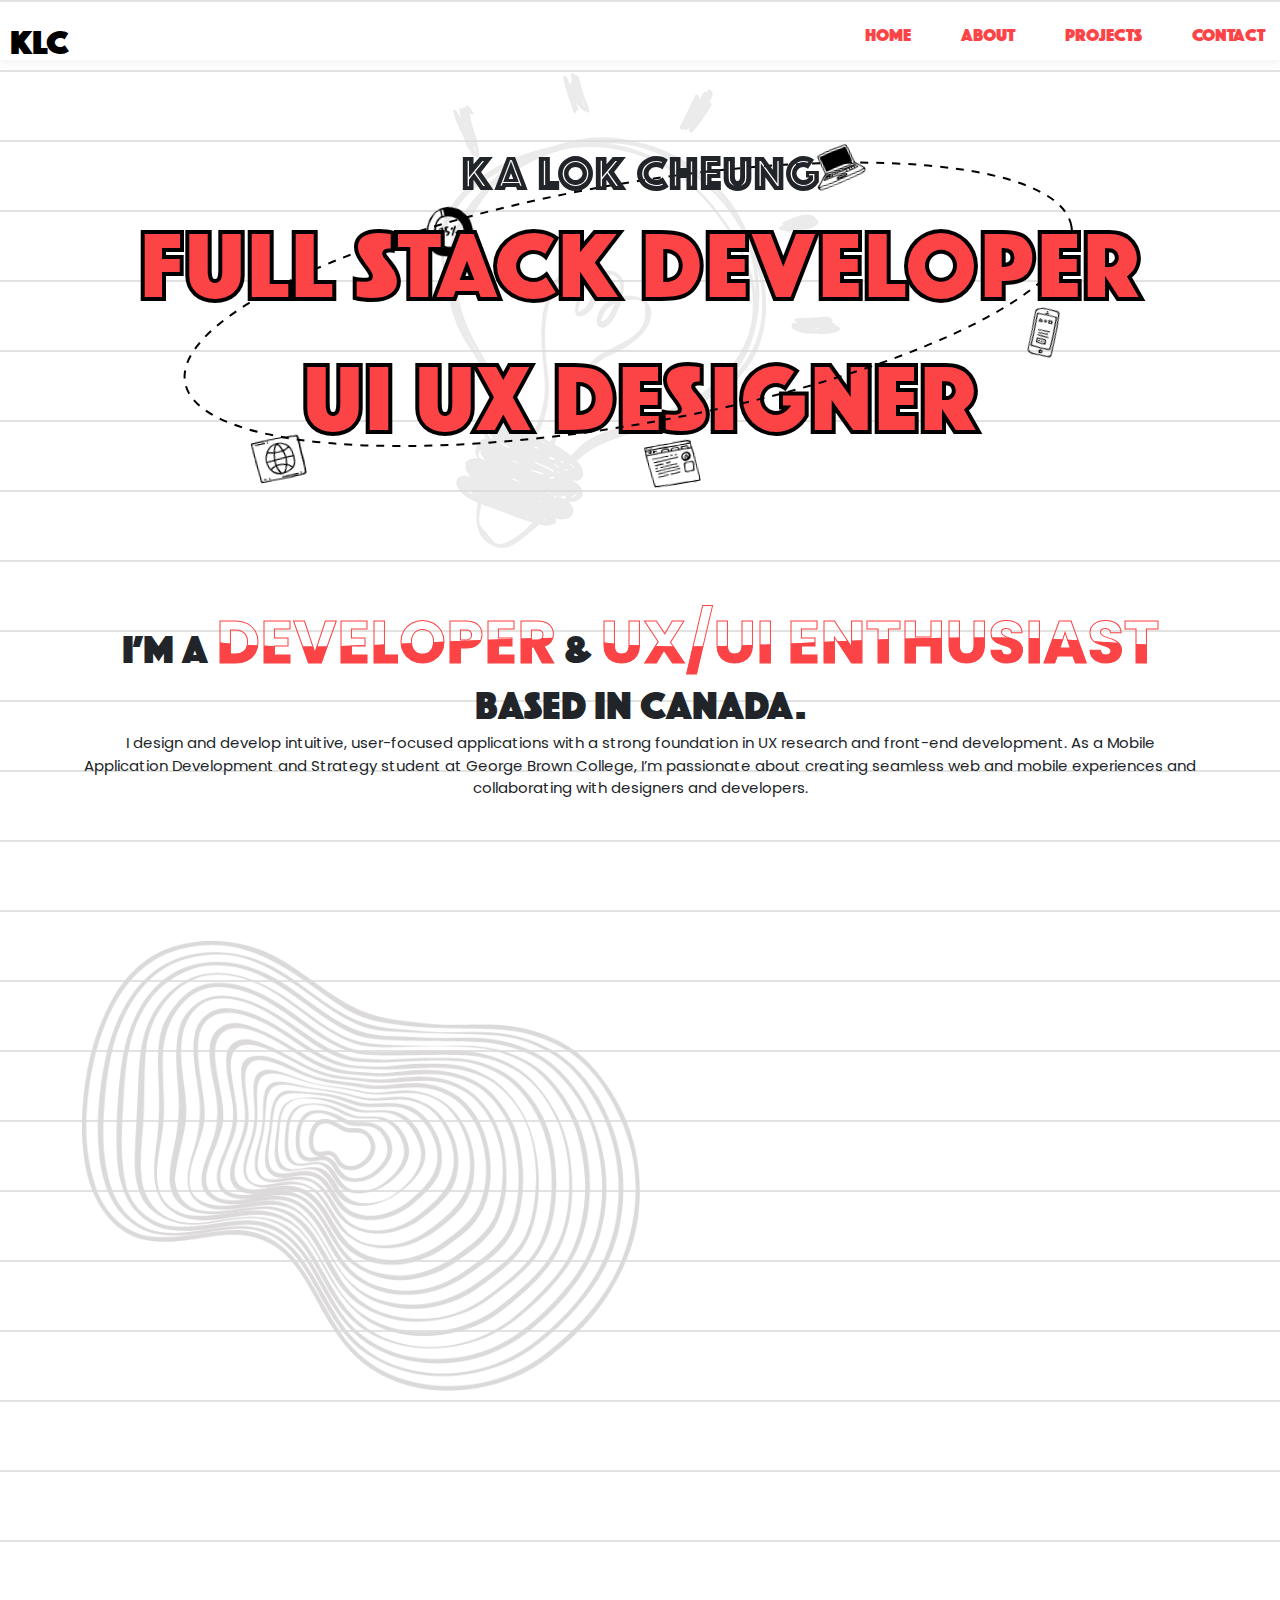
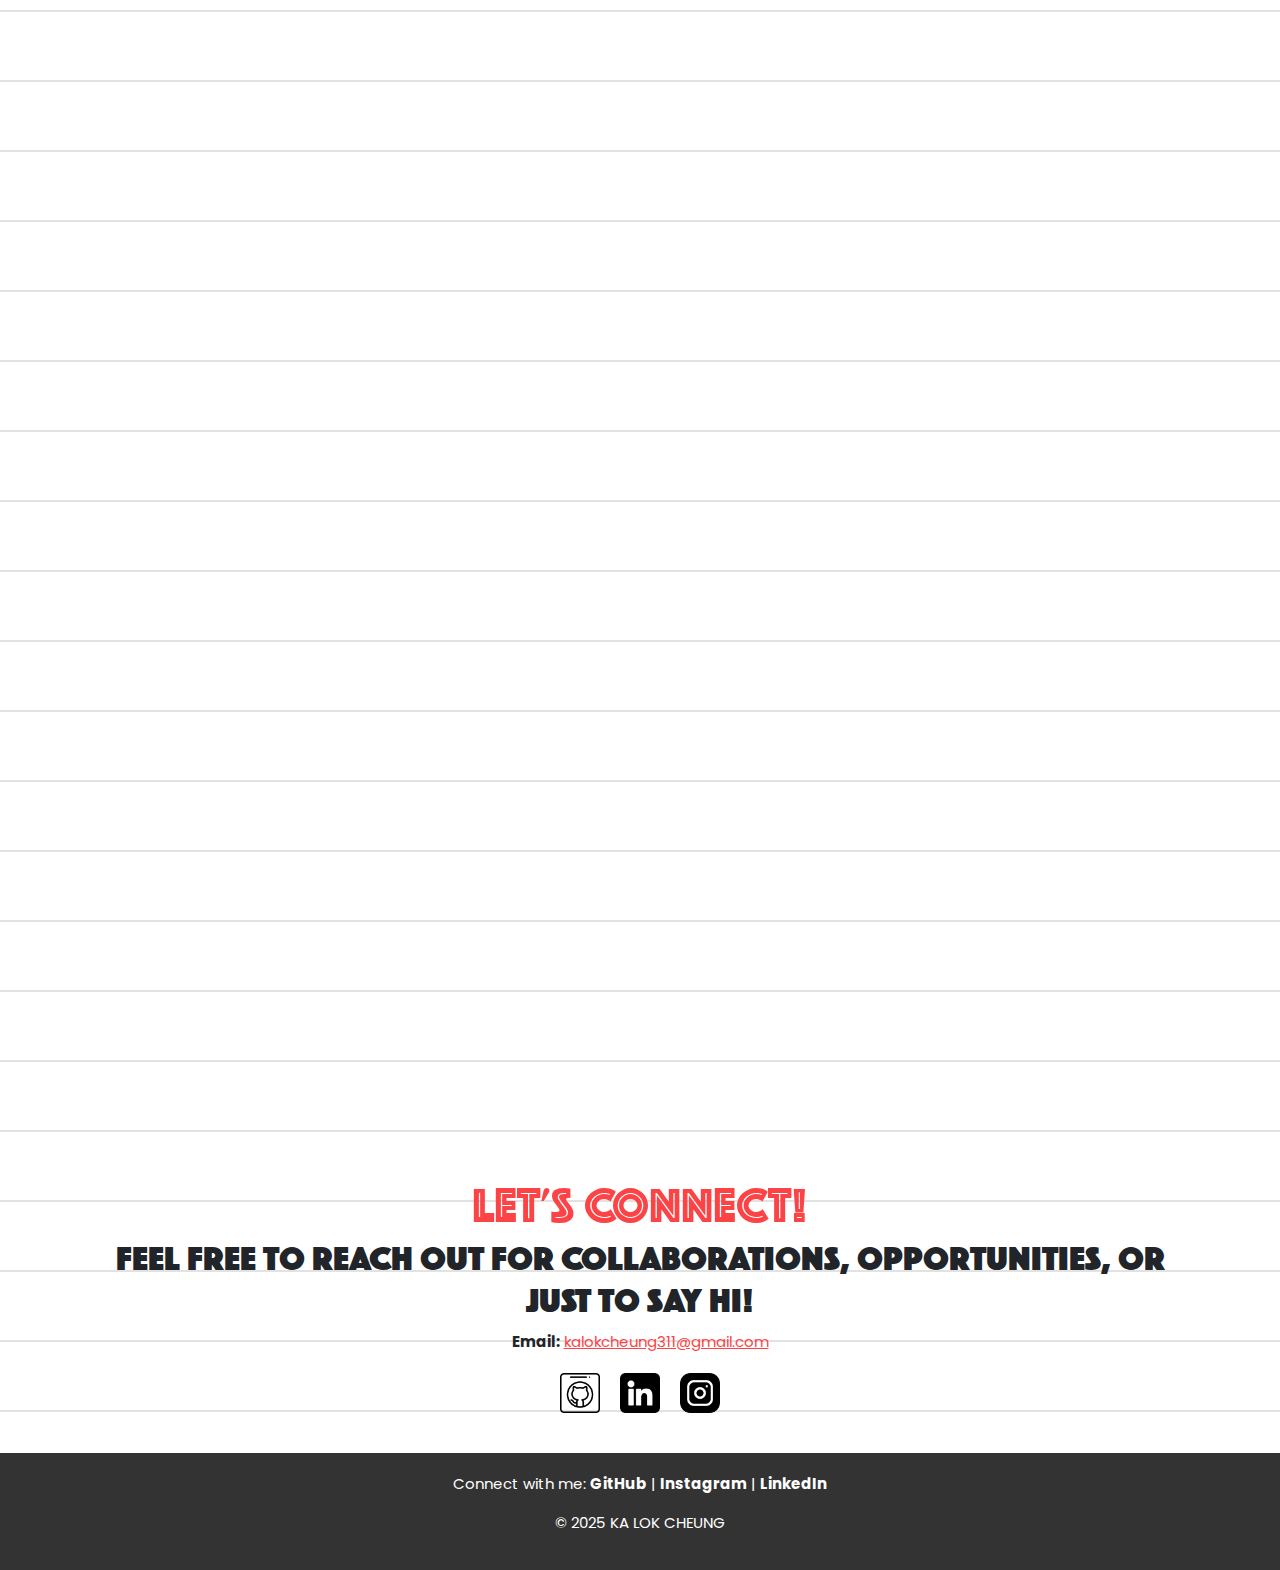
<file: index.html>
<!DOCTYPE html>
<html lang="en">
<head>
    <meta charset="UTF-8">
    <meta name="viewport" content="width=device-width, initial-scale=1.0">
    <title>Kalinda Cheung | Portfolio</title>
    <link rel="stylesheet" href="styles.css">
    <link rel="preconnect" href="https://fonts.googleapis.com">
    <link rel="preconnect" href="https://fonts.gstatic.com" crossorigin>
    <link href="https://fonts.googleapis.com/css2?family=Funnel+Sans:ital,wght@0,300..800;1,300..800&family=Poppins:ital,wght@0,100;0,200;0,300;0,400;0,500;0,600;0,700;0,800;0,900;1,100;1,200;1,300;1,400;1,500;1,600;1,700;1,800;1,900&family=Press+Start+2P&display=swap" rel="stylesheet">
    <link href="https://cdn.jsdelivr.net/npm/bootstrap@5.3.3/dist/css/bootstrap.min.css" rel="stylesheet" integrity="sha384-QWTKZyjpPEjISv5WaRU9OFeRpok6YctnYmDr5pNlyT2bRjXh0JMhjY6hW+ALEwIH" crossorigin="anonymous">
    <script src='https://cdnjs.cloudflare.com/ajax/libs/jquery/3.3.1/jquery.min.js'></script>
    <script  src="js/js.js"></script>
    <script src="https://cdn.jsdelivr.net/npm/bootstrap@5.3.3/dist/js/bootstrap.bundle.min.js" integrity="sha384-YvpcrYf0tY3lHB60NNkmXc5s9fDVZLESaAA55NDzOxhy9GkcIdslK1eN7N6jIeHz" crossorigin="anonymous"></script>
</head>
<body>


    <!-- Navbar -->
    <nav class="navbar">
            <a href="#" class="logo">KLC</a>
            <ul class="nav-links">
                <a href="#home"><li>Home</li></a>
                <a href="#skills"><li>About</li></a>
                <a href="project.html"><li>Projects</li></a>
                <a href="#contact"><li>Contact</li></a>
            </ul>
            <div class="hamburger">
                <span></span>
                <span></span>
                <span></span>
            </div>
    </nav>

    <!------------ Section1 ------------>
    <section id="fontEndBanner">
        <h1>KA LOK CHEUNG</h1>
        <h2 id="fontEndBanner_title1">full stack developer</h2>
        <h2 id="fontEndBanner_title2">ui ux designer</h2>
        <!-- SVG Background -->
        <div class="svg-background">
            <svg width="1000" height="400" viewBox="0 0 1000 300" preserveAspectRatio="xMidYMid meet">

                <g transform="rotate(-10 -120 150)">

                    <path id="innerOrbitPath" d="M 930,250 a 450,120 0 1,1 -900,0 a 450,120 0 1,1 900,0"  
                          fill="none" stroke="black" stroke-width="2" stroke-dasharray="8,8"/>
                    <path id="orbitPath" d="M 930,250 a 450,140 0 1,1 -900,0 a 450,140 0 1,1 900,0"  
                          fill="none" stroke="transparent"/>

                    <image href="images/title_icon1.png" width="50" height="50">
                        <animateMotion repeatCount="indefinite" dur="14s">
                            <mpath href="#orbitPath"/>
                        </animateMotion>
                    </image>
    
                    <image href="images/title_icon2.png" width="50" height="50">
                        <animateMotion repeatCount="indefinite" dur="14s" begin="-2.8s">
                            <mpath href="#orbitPath"/>
                        </animateMotion>
                    </image>
                    <image href="images/title_icon3.png" width="50" height="50">
                        <animateMotion repeatCount="indefinite" dur="14s" begin="-5.6s">
                            <mpath href="#orbitPath"/>
                        </animateMotion>
                    </image>
                    <image href="images/title_icon4.png" width="50" height="50">
                        <animateMotion repeatCount="indefinite" dur="14s" begin="-8.4s">
                            <mpath href="#orbitPath"/>
                        </animateMotion>
                    </image>
                    <image href="images/title_icon5.png" width="50" height="50">
                        <animateMotion repeatCount="indefinite" dur="14s" begin="-11.2s">
                            <mpath href="#orbitPath"/>
                        </animateMotion>
                    </image>
                </g>
            </svg>
        </div>
    </section>

<!------------ Section2 ------------>
    <section id="description">
        <div class="container">
           <h1>I’m a <span class="waterWave" data-text="developer">developer</span> & <span class="waterWave" data-text="UX/UI enthusiast">UX/UI enthusiast</span> based in Canada.</h1> 
           <p>I design and develop intuitive, user-focused applications with a strong foundation in UX research and front-end development. As a Mobile Application Development and Strategy student at George Brown College, I’m passionate about creating seamless web and mobile experiences and collaborating with designers and developers.</p>
        </div>
    </section>

  
<!------------ Section3 ------------>
    <section id="skills">
        <div class="container">
        <div class="row">
            <div class="col-lg-6 col-md-12 col-sm-12 section3Bg">
                <div class="animation">
                    <div class="anm_mod left delay overlapLeft hoverImageWrapper">
                        <img src="images/section3Left.png" class="section3Left hoverImage">
                    </div>
                    <div class="anm_mod right fast overlapRight hoverImageWrapper">
                        <img src="images/section3Right.png" class="section3Right hoverImage">
                    </div>
                </div>
            </div>

            <div class="col-lg-6 col-md-12 col-sm-12 section3Icon">
                <div class="animation">
                    <div class="anm_mod full">
                        <img src="images/section3Icon.png">
                        <h1>TECHNICAL SKILLS</h1>
                        <h2>Programming Languages</h2>
                        <p>Kotlin, SwiftUI, Java, JavaScript, Android SDK, Jetpack Components, React Native</p>
                        <h2>Frameworks & Technologies</h2>
                        <p>React, Bootstrap, .NET, WordPress, PHP, HTML5, CSS3, Node.js, Express.js, REST APIs</p>
                        <h2>Database & Cloud Services</h2>
                        <p>Firebase, MongoDB, MySQL, Amazon Web Services (AWS)</p>
                        <h2>Design Tools</h2>
                        <p>Adobe Photoshop, Adobe Illustrator, Adobe Premiere, Adobe After Effects</p>
                        <h2>Others</h2>
                        <p>GitHub (Version Control), Postman, SEO Optimization, VS Code, Xcode, Android Studio</p>
                    </div>
                </div>
            </div>
        </div>
      </div>
    </section>


<!------------ Section4 ------------>
    <section id="experience">
        <div class="container">
            <div class="row">
                <div class="animation">
                    <div class="anm_mod full">
                      <h1>PROFESSIONAL EXPERIENCE</h1>
                    </div>
                </div>
                     <div class="animation">
                       <div class="anm_mod full">
                           <div class="col-lg-12 col-md-12 col-sm-12">
                            <h3><span class="section4Type">Full time</span> <span class="section4Date">May 2023 - Jul 2024</span><div class="line"></div></h3>
                            <h2>Analyst Programmer - Venturenix Limited, Hong Kong</h2>
                              <ul>
                               <li><p>Reduced page load time by 30% by optimizing web applications with JavaScript, HTML5, and PHP, improving user experience.</p></li>
                               <li><p>Led software development initiatives by collaborating with designers and developers, increasing workflow efficiency by 20%.</p></li>
                               <li><p>Performed rigorous code reviews, ensuring high-quality, scalable, and maintainable JavaScript and CSS implementations.</p></li>
                               <li><p>Boosted user engagement by 15% and retention by 10% by revamping the client-facing portal and enhancing design responsiveness.</p></li>
                               <li><p>Strong communication skills in translating technical requirements into intuitive design solutions for non-technical stakeholders.</p></li>
                              </ul>
                           </div>
                       </div>
                     </div>

                     <div class="animation">
                        <div class="anm_mod full">
                            <div class="col-lg-12 col-md-12 col-sm-12">
                             <h3><span class="section4Type">Full time</span> <span class="section4Date">Sep 2019 - Apr 2023</span><div class="line"></div></h3>
                             <h2>Analyst Programmer - Global Executive Consultants Ltd., Hong Kong</h2>
                               <ul>
                                <li><p>Developed and maintained high-traffic web applications using JavaScript, Node.js, and front-end frameworks, optimizing data retrieval by 40%.</p></li>
                                <li><p>Implemented email automation workflows using server-side rendering (SSR) and REST APIs, improving efficiency in communication.</p></li>
                                <li><p>Optimized CSS and JavaScript asset loading, reducing page load times by 25% and enhancing web application performance.</p></li>
                                <li><p>Applied software development best practices, including version control, testing, and modular coding structures.</p></li>
                                <li><p>Effective time management in leading multiple projects while consistently meeting deadlines.</p></li>
                                    </ul>
                            </div>
                        </div>
                      </div>

                      <div class="animation">
                        <div class="anm_mod full">
                            <div class="col-lg-12 col-md-12 col-sm-12">
                             <h3><span class="section4Type">Part time</span> <span class="section4Date">Sep 2017 - Aug 2019</span><div class="line"></div></h3>
                             <h2>UI/UX Designer - NovaLab (Hong Kong) Limited, Hong Kong</h2>
                               <ul>
                                <li><p>Doubled mobile user engagement by implementing mobile-first design principles, ensuring responsiveness and cross-platform compatibility.</p></li>
                                <li><p>Enhanced website usability by improving navigation, layouts, and interactivity for WordPress and custom-built websites, increasing user engagement.</p></li>
                                <li><p>Boosted customer satisfaction by 20% by optimizing UI/UX for e-commerce platforms, leading to higher conversion rates using HTML5, CSS3, and JavaScript.</p></li>
                                <li><p>Improved organic traffic by 30% by implementing SEO-optimized web designs, enhancing search rankings and increasing visibility.</p></li>
                               </ul>
                            </div>
                        </div>
                      </div>
                     
            </div>
        </div>
    </section>

<!------------ Contact Section ------------>
<section id="contact" style="padding-top: 50px;">
    <div class="container">
        <div class="anm_mod full">
            <h1>Let's Connect!</h1>
          </div>
        <h2>Feel free to reach out for collaborations, opportunities, or just to say hi!</h2>

        <div class="contact-info">
            <p><strong>Email:</strong> <a href="mailto:kalokcheung@example.com">kalokcheung311@gmail.com</a></p>
            
            <div class="social-links">
                <a href="https://github.com/kalindacheung" target="_blank"><img src="images/githubIcon.png" alt="GitHub"></a>
                <a href="https://www.linkedin.com/in/kalindacheung/" target="_blank"><img src="images/linkedinIcon.png" alt="LinkedIn"></a>
                <a href="https://www.instagram.com/kalindacheung/" target="_blank"><img src="images/instagramIcon.png" alt="Instagram"></a>
            </div>
        </div>
    </div>
</section>

    
    <footer>
        <p>Connect with me: <a href="https://github.com/kalindacheung">GitHub</a> | <a href="https://www.instagram.com/kalindacheung/">Instagram</a> | <a href="https://www.linkedin.com/in/kalindacheung/">LinkedIn</a></p>
        <p>&copy; 2025 KA LOK CHEUNG</p>
    </footer>



</body>
</html>
</file>
<file: styles.css>
@font-face {
    font-family: 'Phosphate Inline';
    src: url('font/PhosphateInline.ttf') format('truetype');
    font-weight: normal;
    font-style: normal;
}

@font-face {
    font-family: 'Phosphate Solid';
    src: url('font/PhosphateSolid.ttf') format('truetype');
    font-weight: normal;
    font-style: normal;
}


html {
    scroll-behavior: smooth;
}
body {
    margin: 0;
    padding: 0;
    background-image: linear-gradient(rgba(226, 226, 224, 1) 2px, transparent 1px);
    background-size: 100% 70px; /* Controls spacing between lines */
}

p{
     font-family: "Poppins", sans-serif;
     font-size: 15px;   
}


/* Navbar */
.navbar {
    position: fixed;
    width: 100%;
    display: flex;
    justify-content: center; 
    align-items: center;
    height: 60px;
    z-index: 1000;
    box-shadow: 0 4px 6px rgba(156, 156, 156, 0.1);
}

/* Logo */
.logo {
    font-family: 'Phosphate Solid';
    text-decoration: none;
    color: black;
    font-size: 35px;
    transition: color 0.3s ease-in-out;
    padding: 10px;
}

/* Navigation Links */
.nav-links {
    list-style: none;
    display: flex;
    font-family: 'Phosphate Solid';
    text-transform: uppercase;
    gap: 20px; /* Adds spacing between menu items */
}

.nav-links a {
    text-decoration: none;
    color: #fc4446;
    font-size: 18px;
    transition: color 0.3s ease-in-out;
    padding: 10px 15px;
}

.nav-links a:hover {
    color: black;
}

/* Hamburger Menu */
.hamburger {
    display: none;
    flex-direction: column;
    cursor: pointer;
}

.hamburger span {
    background: #fc4446;
    height: 5px;
    width: 30px;
    margin: 3px 0;
    transition: 0.3s ease-in-out;
}







.container {
    width: 80%;
    max-width: 1200px;
    margin: 20px auto;
    padding: 20px;
    border-radius: 8px;
}

footer {
    text-align: center;
    padding: 20px;
    background: #333;
    color: white;
}

footer a {
    color: white;
    text-decoration: none;
    font-weight: bold;
}

/* <!------------ Section1 ------------> */
#fontEndBanner {
    background-image: url("images/section1Backgroup.png");
    background-position: center; 
    background-repeat: no-repeat;
    min-height: 500px; 
    position: relative;
    display: flex;
    flex-direction: column;
    justify-content: center; 
    align-items: center;
    text-align: center;
}

.svg-background {
    position: absolute;
    z-index: 1;
}


#fontEndBanner h1{
    text-transform: uppercase;
    font-family: 'Phosphate Inline', sans-serif;
    font-weight: normal;
    font-size: 50px;
    margin-bottom: 5px;
    position: relative;
    z-index: 2;
}

#fontEndBanner h2{
    text-transform: uppercase;
    font-family: 'Phosphate Solid', sans-serif;
    font-weight: normal;
    font-size: 100px;
    color: #fc4446;
    -webkit-text-stroke: 4px black;   
    position: relative;
    z-index: 2;
}

#fontEndBanner_title2{
    margin-top: 5px;
    z-index: 1 !important;
}

/* <!------------ Section2 ------------> */
#description{
    text-align: center;
    font-family: 'Phosphate Solid', sans-serif;
    font-size: 23px;
}

#description .container h1{
    line-height: 1.2;
    text-transform: uppercase;
    margin: 0px;
}

.waterWave {
    font-family: "Poppins", sans-serif;
    position: relative;
    display: inline-block;
    font-size: clamp(24px, 5vw, 60px);
    font-weight: bold;
    color: transparent;
    background: url("images/wave.svg");
    background-size: cover;
    -webkit-background-clip: text;
    background-clip: text;
    animation: waveMove 5s ease-in-out infinite;
    white-space: nowrap; 
    line-height: 1.4; 
}

.waterWave::before {
    content: attr(data-text); 
    position: absolute;
    left: 0;
    top: 0;
    width: 100%;
    height: 100%;
    -webkit-text-stroke: 1px #fc4446; 
    z-index: -1;
}

.waterWave::after {
    content: attr(data-text); 
    position: absolute;
    left: 0;
    top: 0;
    width: 100%;
    height: 100%;
    color: transparent;
    background: url("images/wave.svg");
    background-size: cover;
    -webkit-background-clip: text;
    background-clip: text;
    animation: waveMove 5s ease-in-out infinite;
}

@keyframes waveMove {
    0% { background-position: 0% 10px; }
    50% { background-position: 0% -10px; }
    100% { background-position: 0% 10px; }
}

/* Responsive Fix for Small Screens */
@media (max-width: 768px) {
    .waterWave {
        font-size: clamp(18px, 6vw, 40px); 
        white-space: normal; 
        text-align: center;
    }
    #description .container h1{
        line-height: 1.2;
    }
}

/* <!------------ Section3 ------------> */
#skills{
    position: relative;
    display: flex;
    flex-direction: column;

}
.row{
    --bs-gutter-x:0rem !important
}

.section3Bg {
    position: relative; 
    background: url("images/section3Backgroup.png") no-repeat center center;
    background-size: contain; 
    width: 100%; 
    min-height: 500px; 
    justify-content: center;
    align-items: center;
    overflow: visible; 
}

.overlapLeft {
    position: absolute;
    width: 40%; 
    left: 2%; 
}

.overlapRight {
    position: absolute;
    width: 40%;
    left: 33%; 
}

.hoverImage {
    position: relative;
    align-self: stretch;
    flex-shrink: 0;
    object-fit: cover;

  }

.animation {
    justify-content: center;
  }
  .animation .anm_mod {
    opacity: 0;
    transform: translate3d(0, 100%, 0);
    transition: all 1s ease;
  }

  .animation .anm_mod.left {
    transform: translate3d(-100%, 0, 0);
  }
  .animation .anm_mod.right {
    transform: translate3d(100%, 0, 0);
  }
  .animation .anm_mod.delay {
    transition: all 2s ease;
  }
  .animation .anm_mod.fast {
    transition: all 0.8 ease;
  }
  
  .animation .anm_mod.active {
    opacity: 1;
    transform: translate3d(0, 0, 0);
  }
 
  .section3Icon {
    display: flex;
    flex-direction: column; 
    align-items: center; 
    justify-content: center; 
    text-align: center; 
}

.section3Icon img {
    width: 50%; 
    max-width: 150px; 
    margin-bottom: 20px; 
}
.section3Icon h1{
    text-transform: uppercase;
    font-family: 'Phosphate Inline', sans-serif;
    font-size: 50px;
    font-weight: normal;
    color: #fc4446;
    margin-bottom: 0px !important;
}
.section3Icon h2{
    text-transform: uppercase;
    font-family: 'Phosphate Solid', sans-serif;
    font-size: 20px;
    font-weight: normal;
    margin-bottom: 0px !important;
}

/* <!------------ Section4 ------------> */

#experience h1, #contact h1 {
    text-align: center; /* Keeps text aligned properly */
    text-transform: uppercase;
    font-family: 'Phosphate Inline', sans-serif;
    font-size: 50px;
    font-weight: normal;
    color: #fc4446;
    margin-bottom: 0px !important;
}


 #experience h3 {
    display: flex;
    align-items: center; /* Aligns items horizontally */
    gap: 15px; /* Space between items */
    width: 100%; /* Ensures the line stretches */
}

#experience h3 .section4Type {
    background-color: #fc4446;
    font-family: 'Phosphate Solid', sans-serif;
    text-transform: uppercase;
    color: white; 
    padding: 11px 17px 1px 17px; 
    border-radius: 10px;
    font-size: 20px; 
    display: inline-block; 
    margin-right: 8px; 
    white-space: nowrap;
}

#experience h3 .section4Date {
    font-family: 'Phosphate Solid', sans-serif;
    color: #fc4446; 
    font-size: 35px; 
    text-transform: uppercase;
    margin-top: 20px;
}

.line {
    height: 4px;
    background-color: #fc4446; 
    flex-grow: 1; /* Makes the line expand to full width */
    margin-left: 10px; /* Space between date and line */
}

#experience h2 {
    font-family: 'Phosphate Solid', sans-serif;
    font-size: 40px; 
    text-transform: uppercase;
}

/* <!------------ Contact Section ------------> */
#contact h2{
    text-align: center;
    font-family: 'Phosphate Solid', sans-serif;
    font-size: 35px;
    text-transform: uppercase;
}

#contact p{
    text-align: center;
}

#contact a{
    color: #fc4446;
}

.social-links {
    margin-top: 20px;
    display: flex;
    justify-content: center;
    gap: 20px; /* Adds space between icons */
}

.social-links a {
    display: inline-block;
}

.social-links img {
    width: 40px; /* Set width */
    height: 40px; /* Set height */
    transition: transform 0.3s ease-in-out;
}

.social-links a:hover img {
    transform: scale(1.1);
}

/* <!------------ Project Section1 ------------> */

#projectDetails h1{
text-transform: uppercase;
font-family: 'Phosphate Solid', sans-serif;
font-weight: normal;
font-size: 100px;
color: #fc4446;
-webkit-text-stroke: 4px black;   
}

#projectDetails a {
    text-decoration: none;
  }
.projectsection{
    padding: 100px 0px; 
}

.project_title2{
    font-family: 'Phosphate Inline', sans-serif;
    color: black; 
    font-size: 30px; 
    text-transform: uppercase;
}

.project_titleType{
    background-color: black;
    font-family: 'Phosphate Solid', sans-serif;
    text-transform: uppercase;
    color: white; 
    padding: 11px 17px 1px 17px; 
    border-radius: 10px;
    font-size: 20px; 
    display: inline-block; 
    margin-right: 8px; 
}
.projectTools{
    padding: 10px;
    background-color: #000;
    border-radius: 20px;
    color: white;
    text-align: center;
}

.project_titleType_App{
    background-color: #fc4446;
    font-family: 'Phosphate Solid', sans-serif;
    text-transform: uppercase;
    color: white; 
    padding: 17px 17px 1px 17px; 
    border-radius: 10px;
    font-size: 20px; 
    display: inline-block; 
    margin-right: 8px; 
    text-align: center;
}

.project_title2_App{
    font-family: 'Phosphate Inline', sans-serif;
    color: #fc4446;
    font-size: 30px; 
    text-transform: uppercase;
}

.typeRed{
    background-color: #fc4446;

}

.titleRed{
    color: #fc4446;
}

.overlapLeftProject1 {
    position: absolute;
    z-index: -2;
}

.overlapRightProject1 {
    position: absolute;
    z-index: -1;
}

.image-row {
    display: flex; 
    justify-content: center; 
    align-items: center;
    gap: 15px; 
}

.image-row img:first-child {
    height: auto; 
    width: auto; 
    max-width: 45%; 
}

.image-row img:last-child {
    height: 100%; 
    width: auto; 
    max-width: 45%; 
    align-self: center; 
}
.projectGrid{
    display: flex;
    align-items: center;
    gap: 15px;
    width: 100%;
}
.projectTitle{
    font-size: 50px;
    text-transform: uppercase;
    margin-top: 30px;

}


.projectRole{
    font-family: 'Phosphate Solid';
    text-transform: uppercase;
}
.projectRole_App{
    font-family: 'Phosphate Solid';
    text-transform: uppercase;
    color: #fc4446;
}


.projectLink{
    font-family: 'Phosphate Inline';
    text-transform: uppercase;
    padding-top: 20px;
    text-align: center;
    position: relative;
    z-index: 10;
}

a .projectLink {
    color: #fc4446;
    text-decoration: none;
}

.project-video {
    width: 100%; /* Ensures it fits within the column */
    background-color: black; /* Sets black background */
    padding: 50px 20px 0px 20px;
    border-radius: 40px; /* Rounds the corners */
    display: flex;
    justify-content: center; /* Centers video horizontally */
    align-items: center; /* Centers video vertically */
    overflow: hidden; /* Prevents content from spilling out */
}

/* Style for the video element */
.project-video video {
    width: 100%; /* Ensures video scales properly */
    height: auto; 
}

.newcolor{
    background-color: #fc4446;
}

.projectOnlyOne {
    display: flex; 
    justify-content: center; 
    align-items: center;
    gap: 15px;
    padding: 30px; 
    width: 100%;
}
.projectimg {
    box-shadow: 10px 10px 20px rgba(0, 0, 0, 0.5);
  }

  .projectVideoSize {
    width: 70%;
    max-width: 700px; 
    aspect-ratio: 9 / 16; 
    background: #000; 
    border-radius: 40px; 
    box-shadow: inset 0 0 10px rgba(255, 255, 255, 0.2), 
                0 4px 10px rgba(0, 0, 0, 0.5); 
    display: flex;
    align-items: center;
    justify-content: center;
    padding: 15px; 
    border: 6px solid #222; 
    position: relative;
}

.projectVideoSize video {
    width: 100%; 
    height: auto; 
    border-radius: 20px;
}

.project a{
    text-decoration: none;
}


.overlapLeftProject1 img{
    width: 90%;
}
.overlapRightProject1 img{
    width: 90%;
}
.projectOnlyOne img{
    width: 100%;
}













/* Mobile Navigation */

/* Extra small devices (phones, 600px and down) */
@media only screen and (max-width: 600px) {
    .hoverImageWrapper {
        position: absolute;
    }
    
    .overlapLeft {
        left: 0;
        top: 10%;
        transform: translateY(-50%); /* Adjusts alignment */
    }
    
    .overlapRight {
        right: 0;
        top: 20%;
        transform: translateY(-50%); /* Adjusts alignment */
    }
    .section3Bg{
        min-height: 400px !important;
    }
    .anm_mod.left.delay.overlapLeft {
        transform: none; /* Resets transformation */
        animation: none; /* Stops any animations */
    }
    .anm_mod.right.fast.overlapRight {
        transform: none; /* Resets transformation */
        animation: none; /* Stops any animations */
    }
    .section3Left{
        width: 250px !important;
        margin-left: 20px;
    }
    .section3Right{
        width: 230px !important;
        margin-left: 20px;
    }
    #fontEndBanner h2  {
        font-size: 50px !important;
    }

}

/* Medium devices (landscape tablets, 768px and up) */
@media only screen and (max-width: 768px) {
    .nav-links {
        display: none; /* Initially hidden on mobile */
        flex-direction: column;
        position: absolute;
        top: 60px;
        left: 0;
        width: 100%;
        background: #fc4446;
        text-align: center;
        padding: 20px 0;
    }

    .nav-links li {
        margin: 15px 0;
    }

    .nav-links a {
        color: #000;
        font-size: 20px;
        padding: 15px;
        display: block;
    }

    .hamburger {
        display: flex;
        margin-bottom: 25px;
        padding-right: 15px;
    }

    .nav-active {
        display: flex;
    }

    .hamburger.active span:nth-child(1) {
        transform: rotate(45deg) translate(5px, 11px);
    }
    .hamburger.active span:nth-child(2) {
        opacity: 0;
    }
    .hamburger.active span:nth-child(3) {
        transform: rotate(-45deg) translate(5px, -11px);
    }

    .section3Icon h1, #experience h1, #contact h1 {
        font-size: 40px;
    }
    .svg-background {
        display: none;
    }
    #projectDetails h1{
        font-size: 60px;
    }
    .projectTitle{
        font-size: 35px;
    }

}

/* Large devices (laptops/desktops, 992px and up) */
@media only screen and (min-width: 601px) and (max-width: 992px) {
    .section3Left{
        width: 370px
    }
    .section3Right{
        width: 350px
    }
    .anm_mod.left.delay.overlapLeft {
        transform: none; /* Resets transformation */
        animation: none; /* Stops any animations */
    }
    .anm_mod.right.fast.overlapRight {
        transform: none; /* Resets transformation */
        animation: none; /* Stops any animations */
    }
    .section3Bg{
        min-height: 500px !important;
    }
    .overlapRight{
        left: 46%;
    }
    .overlapLeft{
        left: 5%;
    }
 


}

/* Extra large devices (large laptops and desktops, 1200px and up) */
@media only screen and (max-width: 1200px) { 
.section3Left{
    width: 370px
}
.section3Right{
    width: 350px
}
.section3Bg{
    min-height: 370px;
}

svg {
    display: block;
    width: 100%;
    overflow: visible;
}
}
</file>
